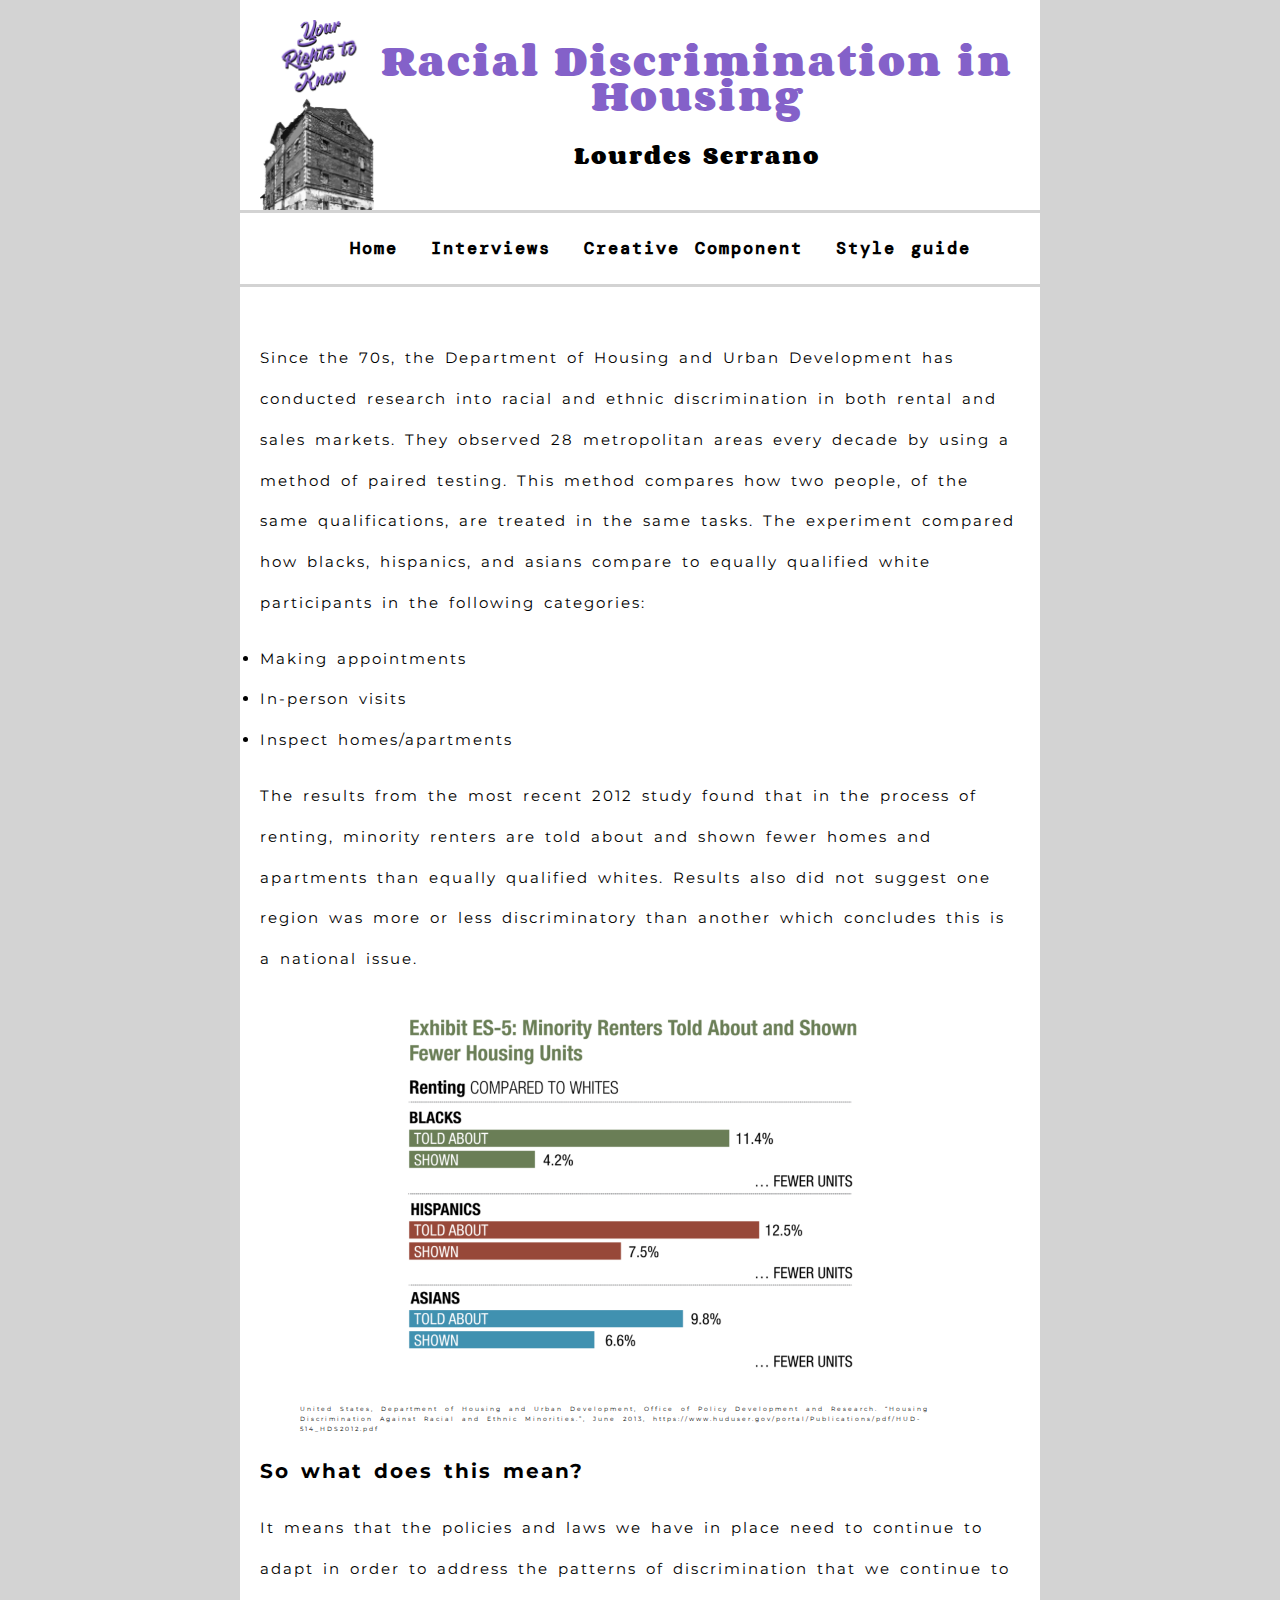
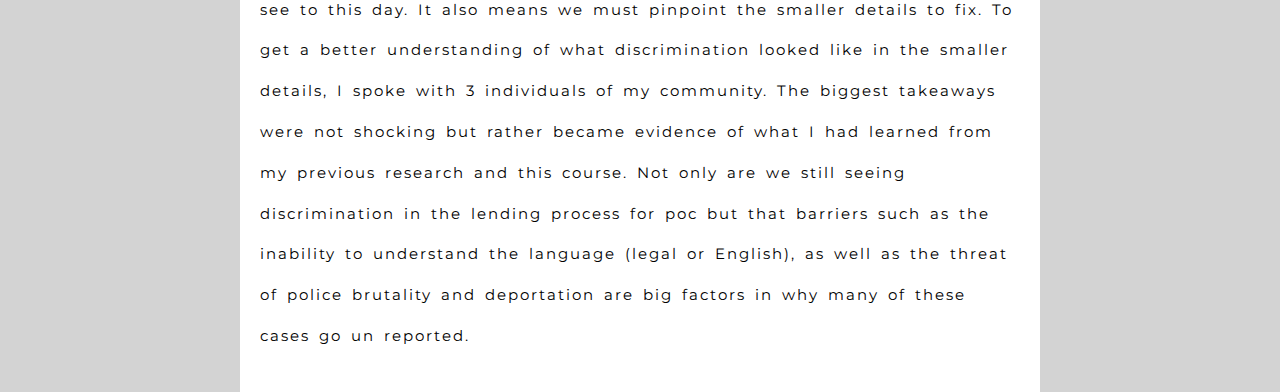
<file: index.html>
<!DOCTYPE html>

<html>

<head>
	
	<meta charset="utf-8">
	
	<!-- This matches the CSS width to the device width, and prevents forced overview without disabling zooming -->
	<meta name="viewport" content="width=device-width, initial-scale=1"> 
	
	<title>Your Rights to Know</title>
	
	<link rel="stylesheet" href="css/style.css">
    <link href="https://fonts.googleapis.com/css2?family=DM+Mono:ital,wght@1,300&family=Montserrat&display=swap" rel="stylesheet">
    <link href="https://fonts.googleapis.com/css2?family=Corben&display=swap" rel="stylesheet">
	
</head>


<body>

  <div id="container">
    
<header>
<img class="logo" src="img/building.png">
<h1>Racial Discrimination in Housing</h1>
<h2>Lourdes Serrano</h2>
</header>
    
      <nav class="Navigation">
        <ul>
            <li><a href="index.html">Home</a></li>
            <li id="interviews"><a href="#">Interviews</a></li>
                <ul>
                    <li id="I1"><a href="page1.html">Jeliah</a></li>
                    <li id="I2"><a href="page2.html">Rosario</a></li>
                 
                </ul>
            <li><a href="page4.html">Creative Component</a></li>
            <li><a href="page5.html">Style guide</a></li>
        </ul>
      
      </nav>


   
   <main>
    <p>Since the 70s, the Department of Housing and Urban Development has conducted research into racial and ethnic discrimination in both rental and sales markets. They observed 28 metropolitan areas every decade by using a method of paired testing. This method compares how two people, of the same qualifications, are treated in the same tasks. The experiment compared how blacks, hispanics, and asians compare to equally qualified white participants in the following categories:
        
            <li>Making appointments</li>
            <li>In-person visits</li>
            <li>Inspect homes/apartments</li>
         </p>
    
       <p>The results from the most recent 2012 study found that in the process of renting, minority renters are told about and shown fewer homes and apartments than equally qualified whites. Results also did not suggest one region was more or less discriminatory than another which concludes this is a national issue.  </p>        
   
       <figure class=rentersdata>
   <img class="renter" src="img/Renters.png" alt="2012 Data">
       <figcaption>United States, Department of Housing and Urban Development, Office of Policy Development and Research. “Housing Discrimination Against Racial and Ethnic Minorities.”, June 2013, https://www.huduser.gov/portal/Publications/pdf/HUD-514_HDS2012.pdf</figcaption>
           </figure>
       <h2>So what does this mean?</h2>
    <p> It means that the policies and laws we have in place need to continue to adapt in order to address the patterns of discrimination that we continue to see to this day. It also means we must pinpoint the smaller details to fix. To get a better understanding of what discrimination looked like in the smaller details, I spoke with 3 individuals of my community. The biggest takeaways were not shocking but rather became evidence of what I had learned from my previous research and this course. Not only are we still seeing discrimination in the lending process for poc but that barriers such as the inability to understand the language (legal or English), as well as the threat of police brutality and deportation are big factors in why many of these cases go un reported. </p>
  
 </main> 
 
  </div><!-- close "container" -->
  
  <!-- Link to jQuery on Google CDN-->
  <script src="https://ajax.googleapis.com/ajax/libs/jquery/3.4.1/jquery.min.js"></script>
  
  
  <!-- Container for your jQuery code -->
  <script>
$(document).ready(function() {
$("ul ul").hide();
$("#interviews").click(function(e){
    e.preventDefault();
    $("ul ul").slideToggle();
});
    

}); //close .ready()
</script>

</body>
	
</html>
</file>
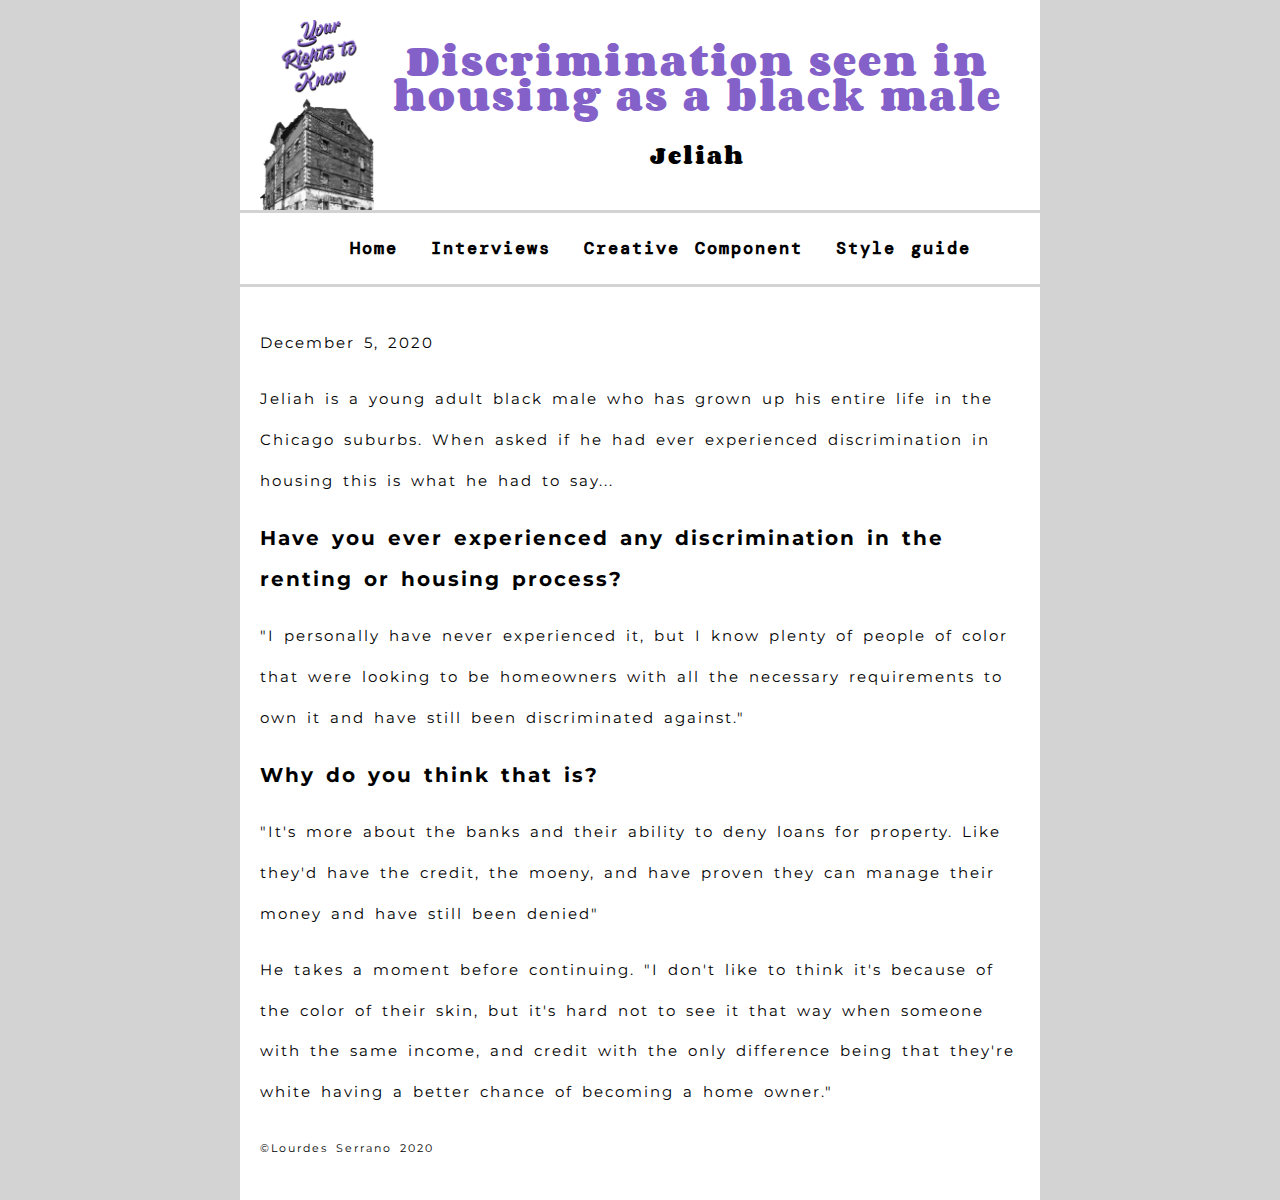
<file: page1.html>
<!DOCTYPE html>

<html>

<head>
	
	<meta charset="utf-8">
	
	<!-- This matches the CSS width to the device width, and prevents forced overview without disabling zooming -->
	<meta name="viewport" content="width=device-width, initial-scale=1"> 
	
	<title>Creativitea</title>
	
	<link rel="stylesheet" href="css/style.css">
   <link href="https://fonts.googleapis.com/css2?family=DM+Mono:ital,wght@1,300&family=Montserrat&display=swap" rel="stylesheet">
    <link href="https://fonts.googleapis.com/css2?family=Corben&display=swap" rel="stylesheet">
	
</head>


<body>

  <div id="container">

      <header>
          <img class="logo" src="img/building.png">
        <h1>Discrimination seen in housing as a black male</h1>
        <h2>Jeliah</h2>
      </header>
   
        <nav class="Navigation">
        <ul>
            <li><a href="index.html">Home</a></li>
            <li id="interviews"><a href="#">Interviews</a></li>
                <ul>
                    <li id="I1"><a href="page1.html">Jeliah</a></li>
                    <li id="I2"><a href="page2.html">Rosario</a></li>
                </ul>
            <li><a href="page4.html">Creative Component</a></li>
            <li><a href="page5.html">Style guide</a></li>
        </ul>
      
      </nav>
<main>
     <time datetime="2020-02-12">December 5, 2020</time>
    
<p>
     Jeliah is a young adult black male who has grown up his entire life in the Chicago suburbs. When asked if he had ever experienced discrimination in housing this is what he had to say...  
    </p>

 <h2>Have you ever experienced any discrimination in the renting or housing process?</h2>
    
<p>
  "I personally have never experienced it, but I know plenty of people of color that were looking to be homeowners with all the necessary requirements to own it and have still been discriminated against."</p>
    

 <h2>Why do you think that is?</h2>
    
<p>
     "It's more about the banks and their ability to deny loans for property. Like they'd have the credit, the moeny, and have proven they can manage their money and have still been denied"
    
<p>He takes a moment before continuing. "I don't like to think it's because of the color of their skin, but it's hard not to see it that way when someone with the same income, and credit with the only difference being that they're white having a better chance of becoming a home owner."</p>

    
    <footer>
      <p>&#169;Lourdes Serrano 2020</p>    
</footer>

</main>




  </div><!-- close "container" -->
     <!-- Link to jQuery on Google CDN-->
  <script src="https://ajax.googleapis.com/ajax/libs/jquery/3.4.1/jquery.min.js"></script>
  
  
  <!-- Container for your jQuery code -->
  <script>
$(document).ready(function() {
$("ul ul").hide();
$("#interviews").click(function(e){
    e.preventDefault();
    $("ul ul").slideToggle();
});
}); //close .ready()
</script>

</body>
	
</html>
</file>
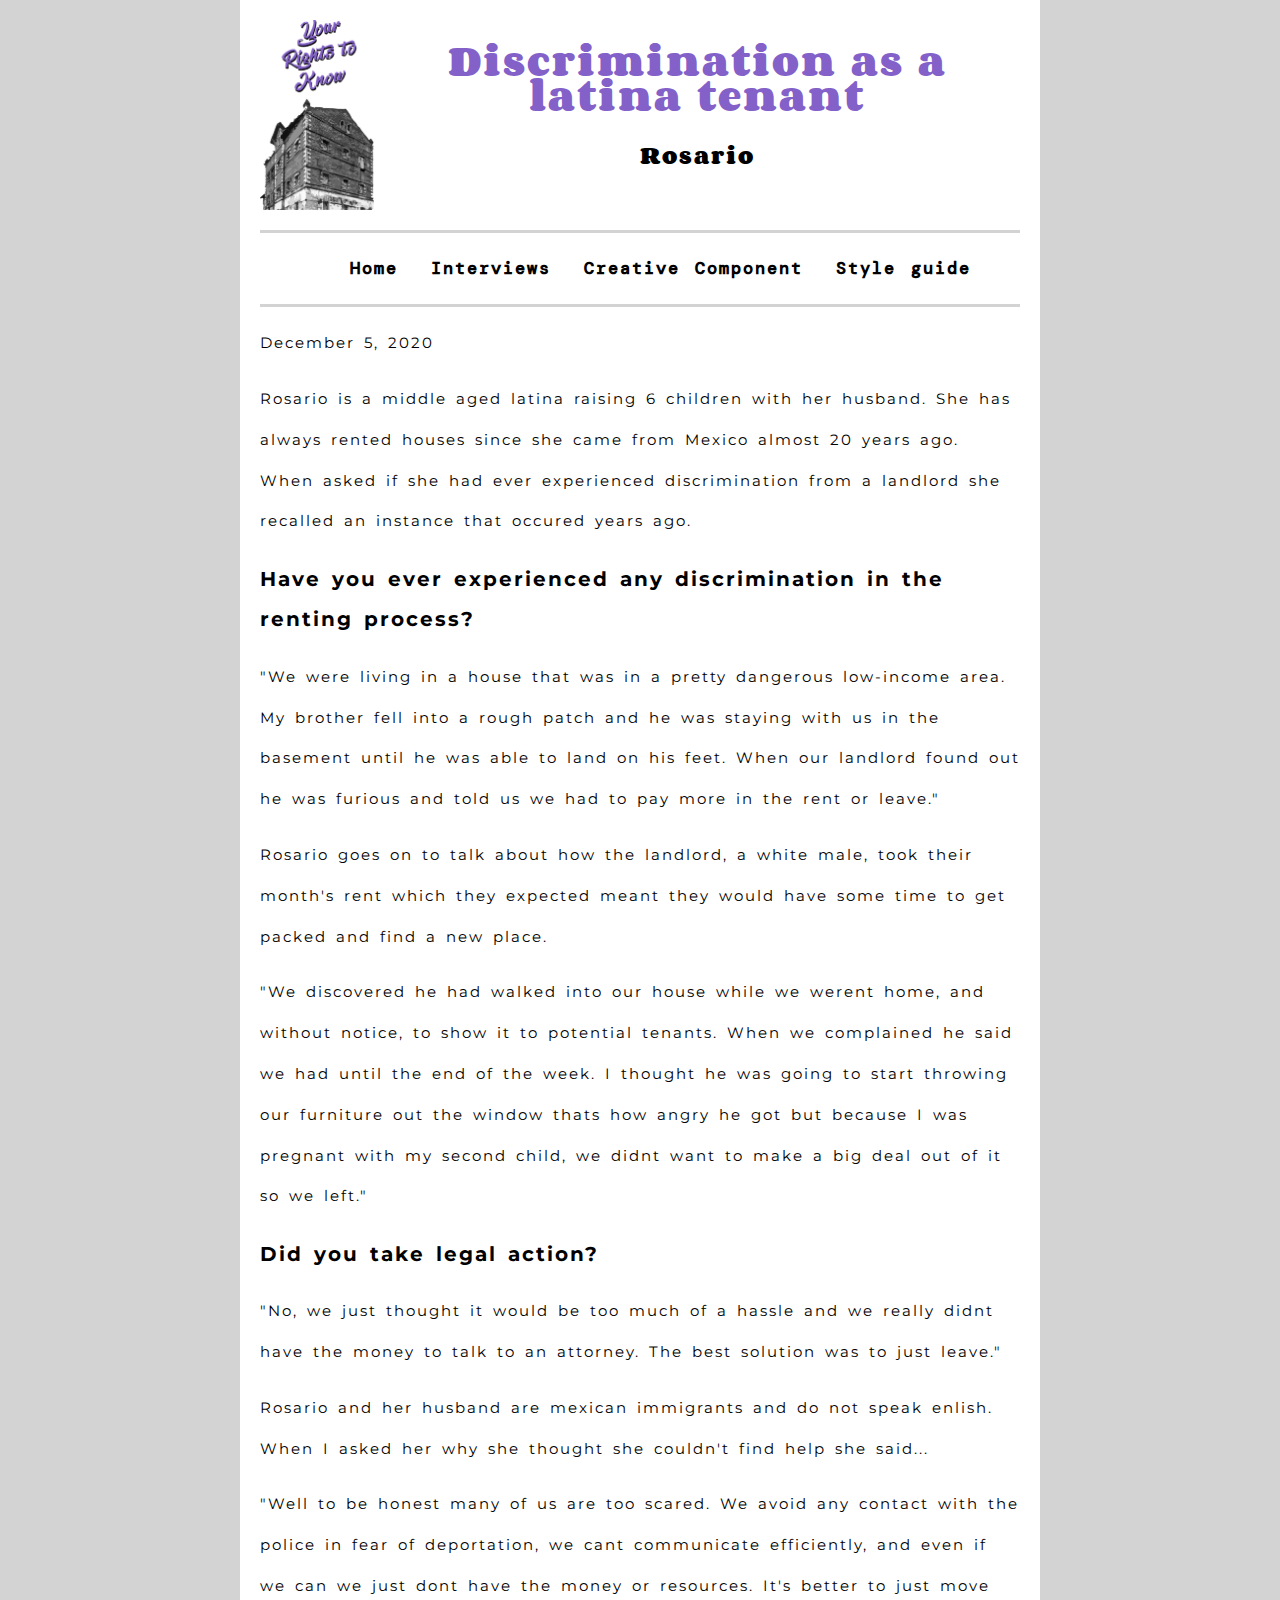
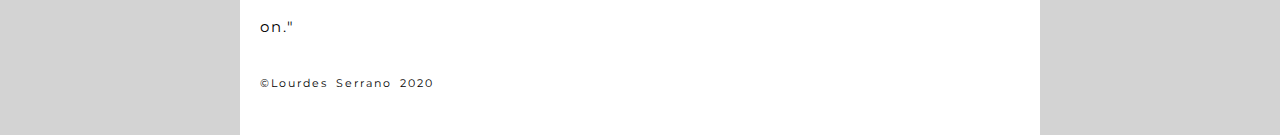
<file: page2.html>
<!DOCTYPE html>

<html>

<head>
	
	<meta charset="utf-8">
	
	<!-- This matches the CSS width to the device width, and prevents forced overview without disabling zooming -->
	<meta name="viewport" content="width=device-width, initial-scale=1"> 
	
	<title>Lulus work</title>
	
	<link rel="stylesheet" href="css/style.css">
    <link href="https://fonts.googleapis.com/css2?family=DM+Mono:ital,wght@1,300&family=Montserrat&display=swap" rel="stylesheet">
    <link href="https://fonts.googleapis.com/css2?family=Corben&display=swap" rel="stylesheet">
	
</head>


<body>

  <div id="container">

      <header>
          <img class="logo" src="img/building.png">
        <h1>Discrimination as a latina tenant</h1>
        <h2>Rosario </h2>
         
      </header>
      <main>
     <nav class="Navigation">
        <ul>
            <li><a href="index.html">Home</a></li>
            <li id="interviews"><a href="#">Interviews</a></li>
                <ul>
                    <li id="I1"><a href="page1.html">Jeliah</a></li>
                    <li id="I2"><a href="page2.html">Rosario</a></li>
                   
                </ul>
            <li><a href="page4.html">Creative Component</a></li>
            <li><a href="page5.html">Style guide</a></li>
        </ul>
      
      </nav>

  <time datetime="2020-02-12">December 5, 2020</time>
          
    <p>
     Rosario is a middle aged latina raising 6 children with her husband. She has always rented houses since she came from Mexico almost 20 years ago. When asked if she had ever experienced discrimination from a landlord she recalled an instance that occured years ago.  
    </p>
          
    <h2>Have you ever experienced any discrimination in the renting process?</h2>
    

        <p>"We were living in a house that was in a pretty dangerous low-income area. My brother fell into a rough patch and he was staying with us in the basement until he was able to land on his feet. When our landlord found out he was furious and told us we had to pay more in the rent or leave."  
        </p>
          
          <p>Rosario goes on to talk about how the landlord, a white male, took their month's rent which they expected meant they would have some time to get packed and find a new place.  </p>
          
          <p>"We discovered he had walked into our house while we werent home, and without notice, to show it to potential tenants. When we complained he said we had until the end of the week. I thought he was going to start throwing our furniture out the window thats how angry he got but because I was pregnant with my second child, we didnt want to make a big deal out of it so we left." 
          </p>

 <h2>Did you take legal action?</h2>
    
<p>"No, we just thought it would be too much of a hassle and we really didnt have the money to talk to an attorney. The best solution was to just leave."
     </p>
          <p>Rosario and her husband are mexican immigrants and do not speak enlish. When I asked her why she thought she couldn't find help she said...</p>
          
          <p>"Well to be honest many of us are too scared. We avoid any contact with the police in fear of deportation, we cant communicate efficiently, and even if we can we just dont have the money or resources. It's better to just move on."</p>


<footer>
      <p>&#169;Lourdes Serrano 2020</p>    
</footer>

</main>

  </div><!-- close "container" -->
     <!-- Link to jQuery on Google CDN-->
  <script src="https://ajax.googleapis.com/ajax/libs/jquery/3.4.1/jquery.min.js"></script>
  
  
  <!-- Container for your jQuery code -->
  <script>
$(document).ready(function() {
$("ul ul").hide();
$("#interviews").click(function(e){
    e.preventDefault();
    $("ul ul").slideToggle();
});
}); //close .ready()
</script>

</body>
	
</html>
</file>
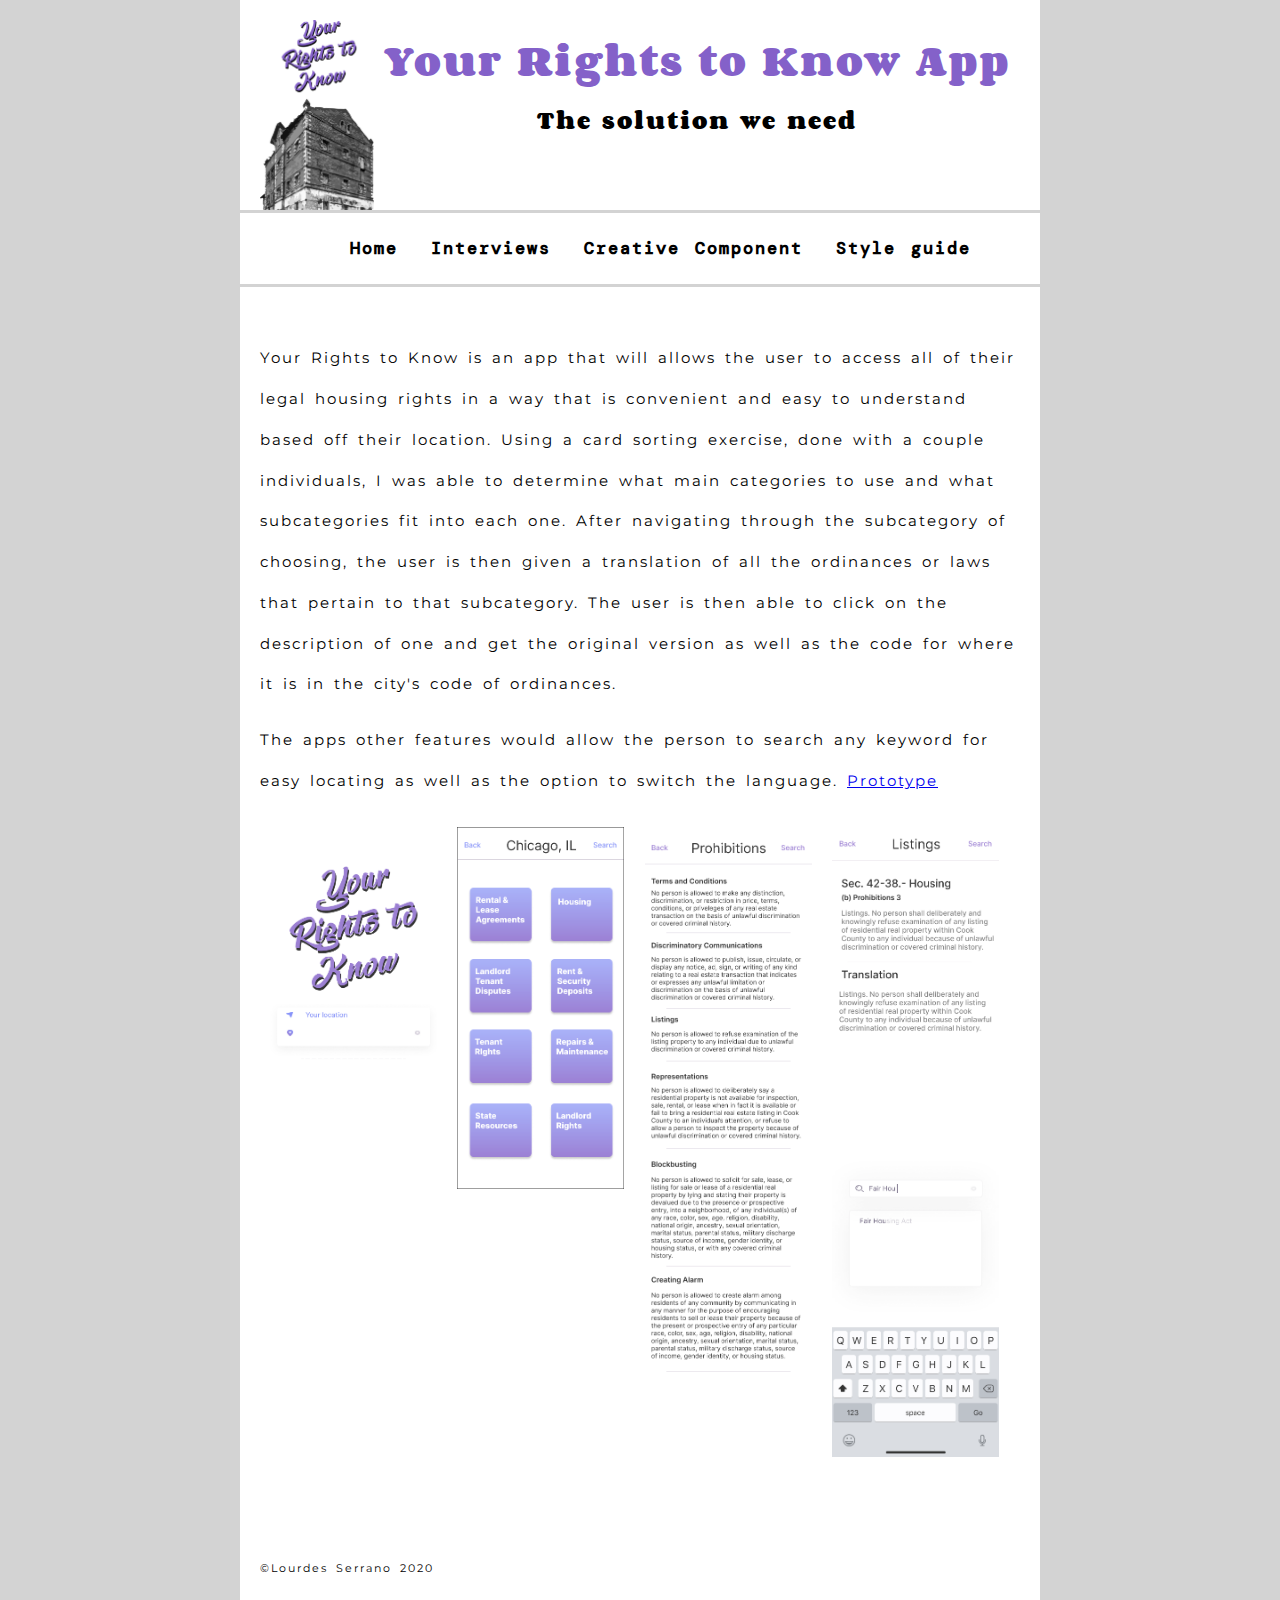
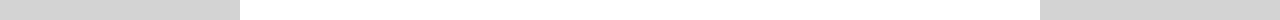
<file: page4.html>
<!DOCTYPE html>

<html>

<head>
	
	<meta charset="utf-8">
	
	<!-- This matches the CSS width to the device width, and prevents forced overview without disabling zooming -->
	<meta name="viewport" content="width=device-width, initial-scale=1"> 
	
	<title>Lulus work</title>
	
	<link rel="stylesheet" href="css/style.css">
    <link href="https://fonts.googleapis.com/css2?family=DM+Mono:ital,wght@1,300&family=Montserrat&display=swap" rel="stylesheet">
    <link href="https://fonts.googleapis.com/css2?family=Corben&display=swap" rel="stylesheet">
	
</head>


<body>

  <div id="container">

      <header>
          <img class="logo" src="img/building.png">
        <h1>Your Rights to Know App</h1>
        <h2>The solution we need</h2>
      </header>
      
    <nav class="Navigation">
        
        <ul>
            <li><a href="index.html">Home</a></li>
            <li id="interviews"><a href="#">Interviews</a></li>
                <ul>
                    <li id="I1"><a href="page1.html">Jeliah</a></li>
                    <li id="I2"><a href="page2.html">Rosario</a></li>
                   
                </ul>
            <li><a href="page4.html">Creative Component</a></li>
            <li><a href="page5.html">Style guide</a></li>
        </ul>
      
      </nav>
 <main>
    <p>Your Rights to Know is an app that will allows the user to access all of their legal housing rights in a way that is convenient and easy to understand based off their location. Using a card sorting exercise, done with a couple individuals, I was able to determine what main categories to use and what subcategories fit into each one. After navigating through the subcategory of choosing, the user is then given a translation of all the ordinances or laws that pertain to that subcategory. The user is then able to click on the description of one and get the original version as well as the code for where it is in the city's code of ordinances.</p>
     <p> The apps other features would allow the person to search any keyword for easy locating as well as the option to switch the language. 
     <a href="https://www.figma.com/proto/GSKxJZlQLvZMFyvjADWpDi/Your-Rights-to-Know?node-id=3%3A263&scaling=scale-down">Prototype</a>
     </p>
     
   
 

<div id="pics">
<div class="row">
  <div class="column">
    <img src="img/Starting%20page.png" alt="Starting page: allows user to search by place of origin"style="width:100%" onclick="myFunction(this);">
  </div>
  <div class="column">
    <img src="img/Home.png" alt="Main Categories" style="width:100%" onclick="myFunction(this);">
  </div>
  <div class="column">
    <img src="img/Prohibitions.png" alt="Subcategories: contains everything under the main category." style="width:100%" onclick="myFunction(this);">
  </div>
  <div class="column">
    <img src="img/Listings.png" alt="Includes both the original transcript as well as the translated" style="width:100%" onclick="myFunction(this);">
  </div>
    <div class="column">
    <img src="img/Search.png" alt="Allows the user to search" style="width:100%" onclick="myFunction(this);">
  </div>
 
</div>
    </div>

<div class="Gallerycontainer">
  <span onclick="this.parentElement.style.display='none'" class="closebtn">&times;</span>
  <img id="expandedImg" style="width:100%">
  <div id="imgtext"></div>
</div>

<script>
function myFunction(imgs) {
  var expandImg = document.getElementById("expandedImg");
  var imgText = document.getElementById("imgtext");
  expandImg.src = imgs.src;
  imgText.innerHTML = imgs.alt;
  expandImg.parentElement.style.display = "block";
}
      </script>
          
   
 
<footer>
      <p>&#169;Lourdes Serrano 2020</p>    
</footer>

       
      </main>
  </div><!-- close "container" -->
     <!-- Link to jQuery on Google CDN-->
  <script src="https://ajax.googleapis.com/ajax/libs/jquery/3.4.1/jquery.min.js"></script>
  
  
  <!-- Container for your jQuery code -->
  <script>
$(document).ready(function() {
$("ul ul").hide();
$("#interviews").click(function(e){
    e.preventDefault();
    $("ul ul").slideToggle();
    

    
});


}); //close .ready()
</script>

</body>
	
</html>
</file>
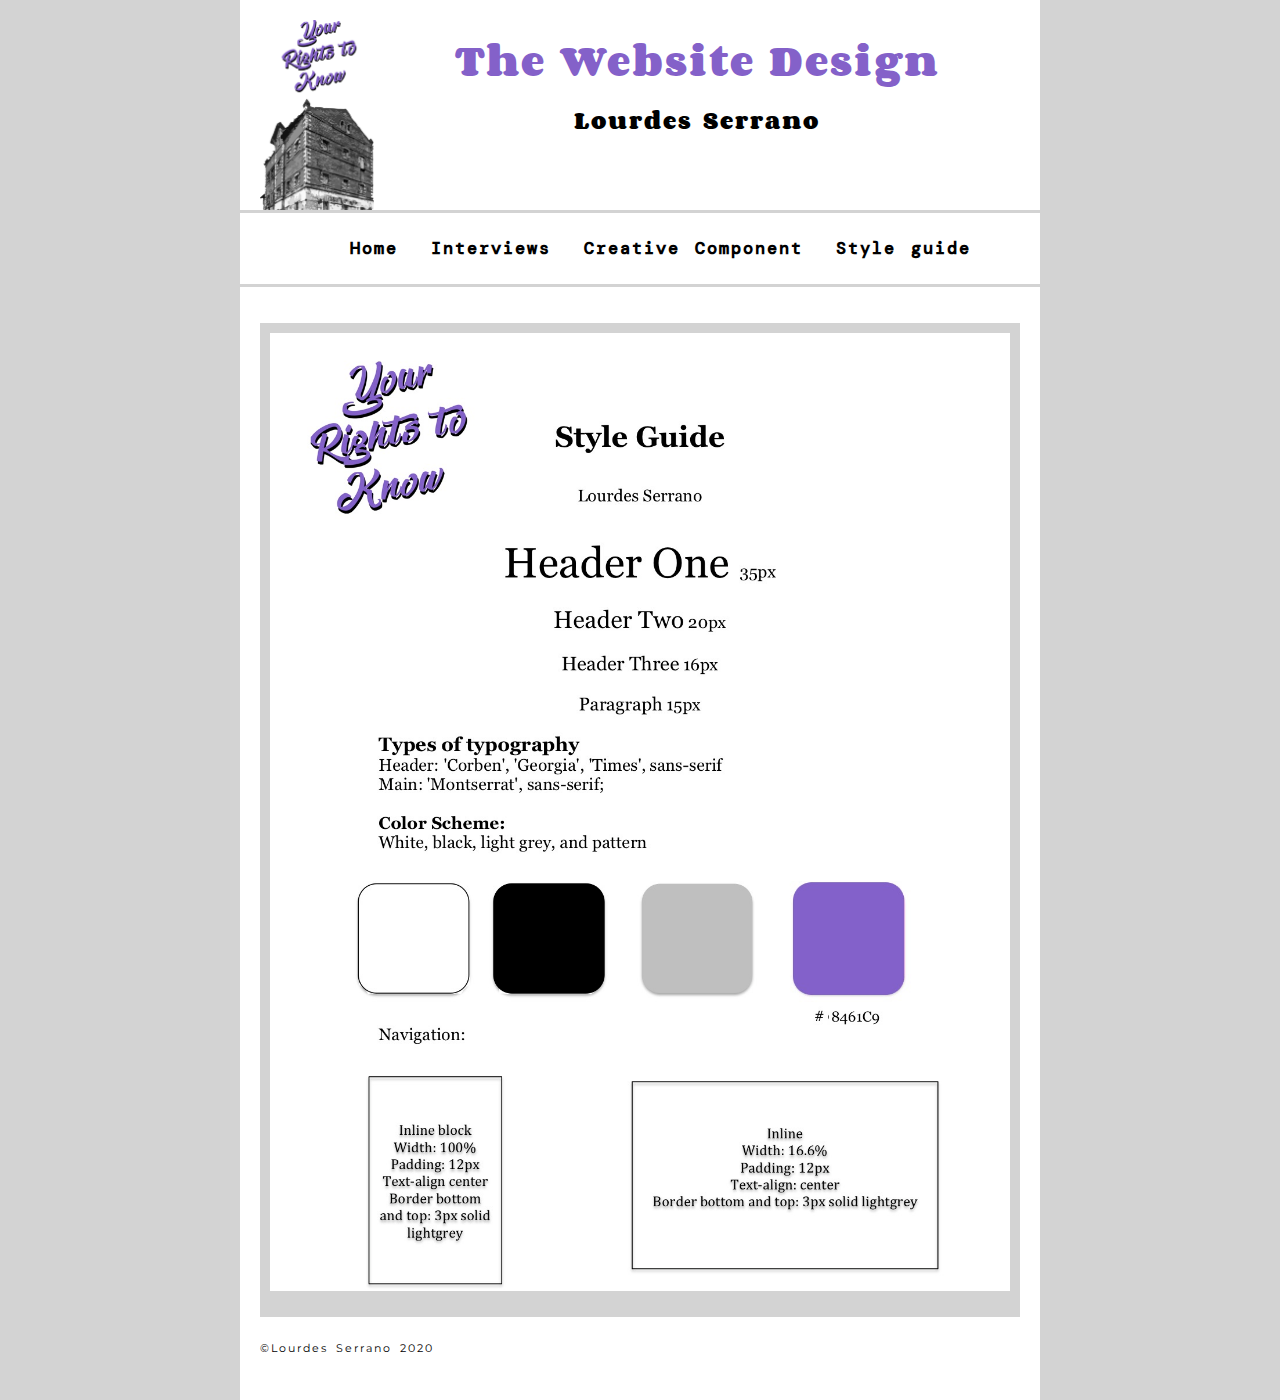
<file: page5.html>
<!DOCTYPE html>

<html>

<head>
	
	<meta charset="utf-8">
	
	<!-- This matches the CSS width to the device width, and prevents forced overview without disabling zooming -->
	<meta name="viewport" content="width=device-width, initial-scale=1"> 
	
	<title>Lulus work</title>
	
	<link rel="stylesheet" href="css/style.css">
    <link href="https://fonts.googleapis.com/css2?family=DM+Mono:ital,wght@1,300&family=Montserrat&display=swap" rel="stylesheet">
    <link href="https://fonts.googleapis.com/css2?family=Corben&display=swap" rel="stylesheet">
	
</head>


<body>

  <div id="container">

      <header>
          <img class="logo" src="img/building.png">
        <h1>The Website Design</h1>
        <h2>Lourdes Serrano</h2>
      </header>
      
      <nav class="Navigation">
        <ul>
            <li><a href="index.html">Home</a></li>
            <li id="interviews"><a href="#">Interviews</a></li>
                <ul>
                    <li id="I1"><a href="page1.html">Jeliah</a></li>
                    <li id="I2"><a href="page2.html">Rosario</a></li>
                  
                </ul>
            <li><a href="page4.html">Creative Component</a></li>
            <li><a href="page5.html">Style guide</a></li>
        </ul>
      
      </nav>

     <main>

<figure class="SG">       
     <img class="styleguide" src= "img/Styleguide.jpg" alt="My style guide">
         
</figure>



<footer>
      <p>&#169;Lourdes Serrano 2020</p>    
</footer>

</main> 

  </div><!-- close "container" -->
     <!-- Link to jQuery on Google CDN-->
  <script src="https://ajax.googleapis.com/ajax/libs/jquery/3.4.1/jquery.min.js"></script>
  
  
  <!-- Container for your jQuery code -->
  <script>
$(document).ready(function() {
$("ul ul").hide();
$("#interviews").click(function(e){
    e.preventDefault();
    $("ul ul").slideToggle();
});
}); //close .ready()
</script>

</body>
	
</html>
</file>
<file: css/style.css>
/* Basic CSS resets -- leveling slight inconsistencies in browsers */
html, body {
	margin:0px;
	padding:0px;
	height:100%;
}

html {
		/* Standard text-settings below */
	font-size: 1em;
    line-height: 1.4em;
    
}




/* "Mobile first" CSS: we'll design for phone sizes first, then add media queries for tablets and desktop computers later */

body {
   
	background:lightgrey;
    font-size:1.5em;
    line-height:1.7em;
    word-spacing:3px;
    letter-spacing:2px;

   
}
 

#container {

    height:100%;
    font-size: 15px;
    font-family: 'Montserrat', sans-serif;
    background:white;  
    
}
main{
 background:white;
  padding:20px;

}

header {
    padding:20px;
    text-align:center;
    line-height:35px;
    font-family: 'Corben', 'Georgia', 'Times', sans-serif;
    
}
 .logo{
        width:25%;
        position:relative;
    }
h1{
    font-size:35px;
    color:#8461c9;
}

 h2{
    font-size:20px;
}

h3{
    text-align:center;
    font-size:16px;
    font-weight:bold;
}

nav 
{
    display: inline-block;
    width: 100%;
    text-align: center;
    overflow: auto;
    border-bottom: 3px solid lightgrey;
    border-top: 3px solid lightgrey;
}


nav a {
  
    text-decoration: none;
    background: white;
    color:black;
    padding: 12px;
    font-size:18px; 
    font-family: 'DM Mono', monospace;
    
    font-weight:bold;
}


nav a:hover {
    background-color: black;
    color:white;
}

nav li{
     list-style:none;
   

}	


figcaption,footer{
    font-size:0.75em;
    
}


/* A better looking default horizontal rule */
hr {
    display: block;
    height: 1px;
    border: 0px;
    border-top: 1px solid #ccc;
    margin: 1em 0px;
    padding: 0px;
}

.renter{
    width:70%;
    Height:100%;
    object-fit:cover;
    margin-left:100px;
   
}
.column {
  float: left;
  width: 22%;
  padding: 10px;
  

}
.column img {
  opacity: 0.8; 
  cursor: pointer; 
}
.column img:hover {
  opacity: 1;
}
.row:after {
  content: "";
  display: table;
  clear: both;
    
}
.Gallerycontainer {
  position: relative;
  display: none;
}
#imgtext {
  position: absolute;
  bottom: 15px;
  left: 15px;
  color: white;
  font-size: 20px;
background:rgba(54, 54, 54, 0.5)
}
.closebtn {
  position: absolute;
  top: 10px;
  right: 15px;
  color: white;
  font-size: 35px;
  cursor: pointer;
}
.SG{ 
   margin:0px;
    padding: 10px;
   background:lightgrey;     
}
.rentersdata figcaption{
    font-size:6px;
    line-height:10px; 
}
.styleguide{
   width:100%;  
}

@keyframes roll {
  0% {
    transform: rotate(0);
  }
  100% {
    transform: rotate(360deg);
  }
}
/* ========================================
MEDIA QUERIES!
======================================== */

/* New CSS for tablet sizes.
You can change the pixel number below */
@media all and (min-width: 768px) {
	
#container{
        width:650px;
        margin:auto;
    background:white;
    }
    

    nav a {
        width:16.6%;
        padding:12px;
        font-size: 17px;
    }
    nav li{
          display:inline; 
    }

} /* closes 768px+ */




/* New CSS for desktop sizes.
You can change the pixel number below */
@media all and (min-width: 1024px) {
    #container{
        width:800px;
        
    }
  
    .logo{
        width:15%;
        float:left;
        position:relative;
    }
    main{
        float:right;
       
    }
    footer{
        clear:both;
    }
    nav li {
        width: 100%;
        border-bottom: 2px solid lightgrey;
    }
    nav a {
        margin-left: 0;
        margin-right: 0;
    }

      
 /* closes 1024px+ */
</file>
